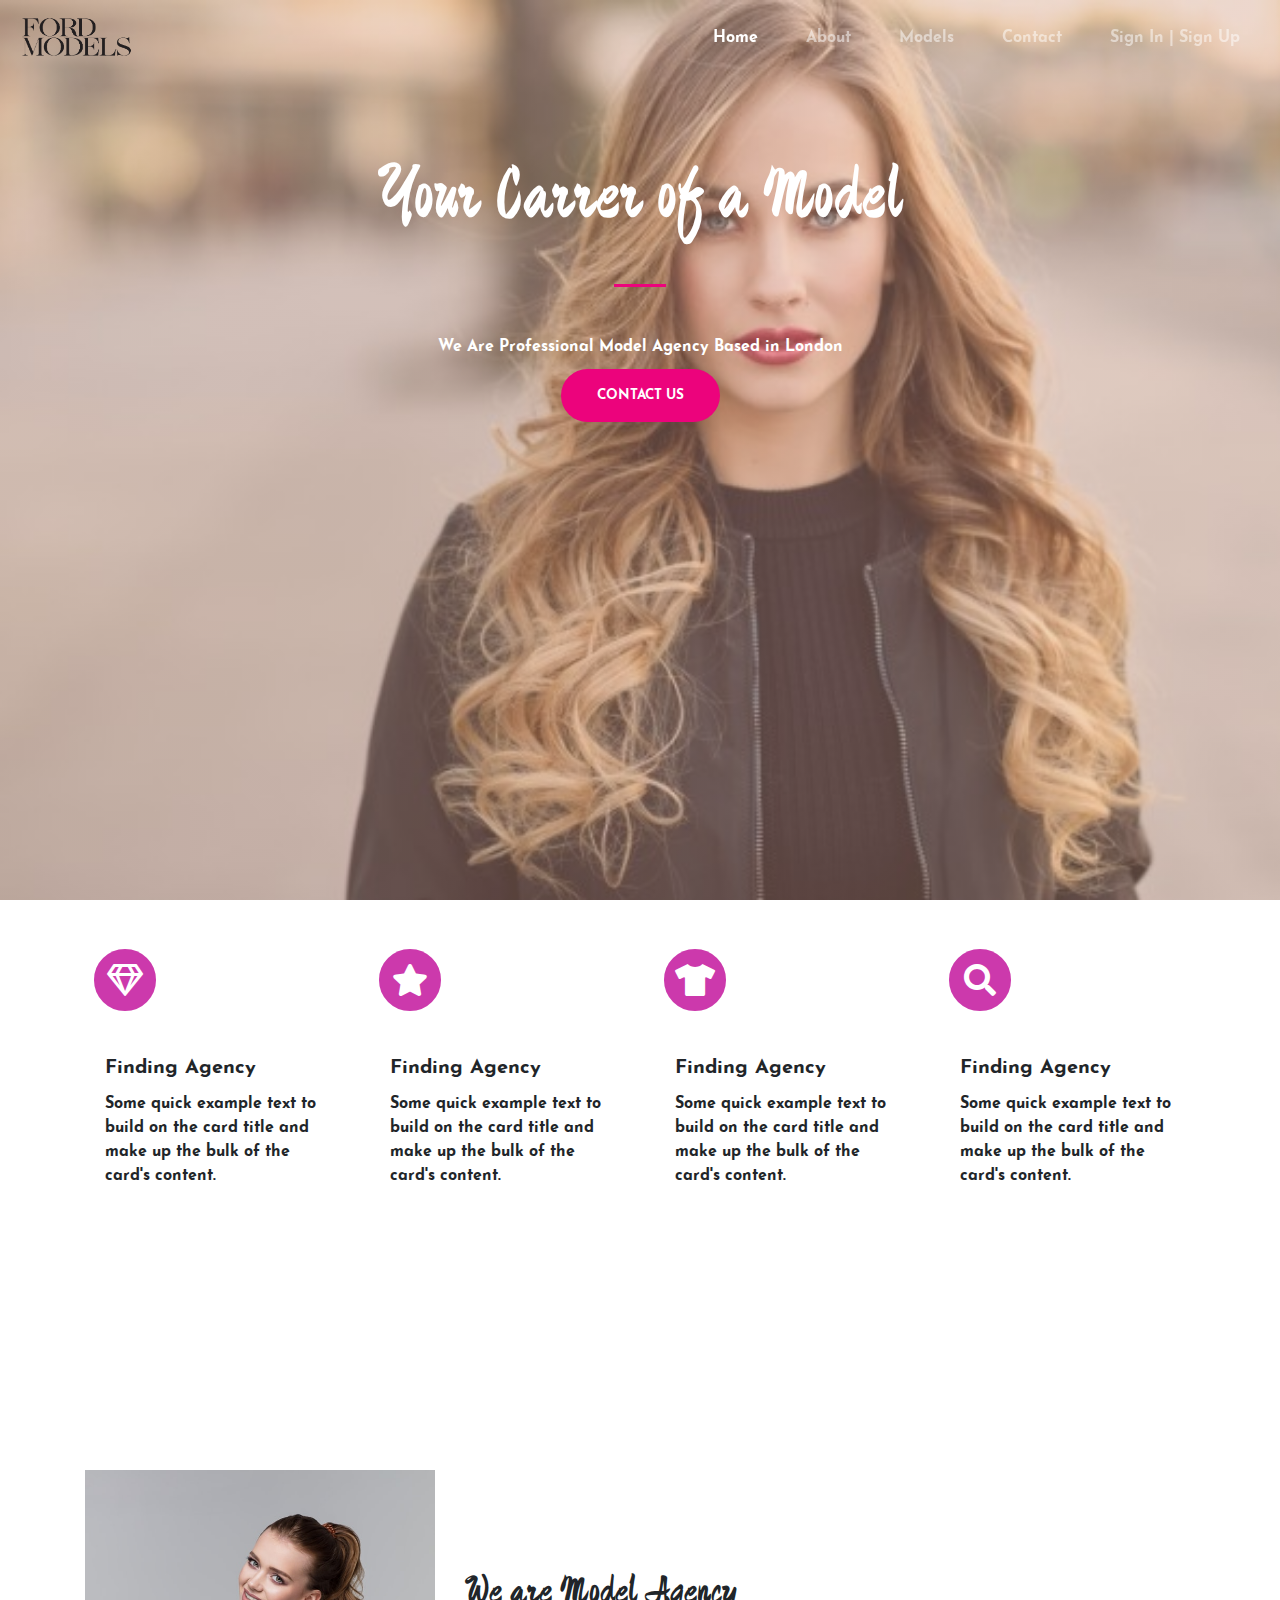
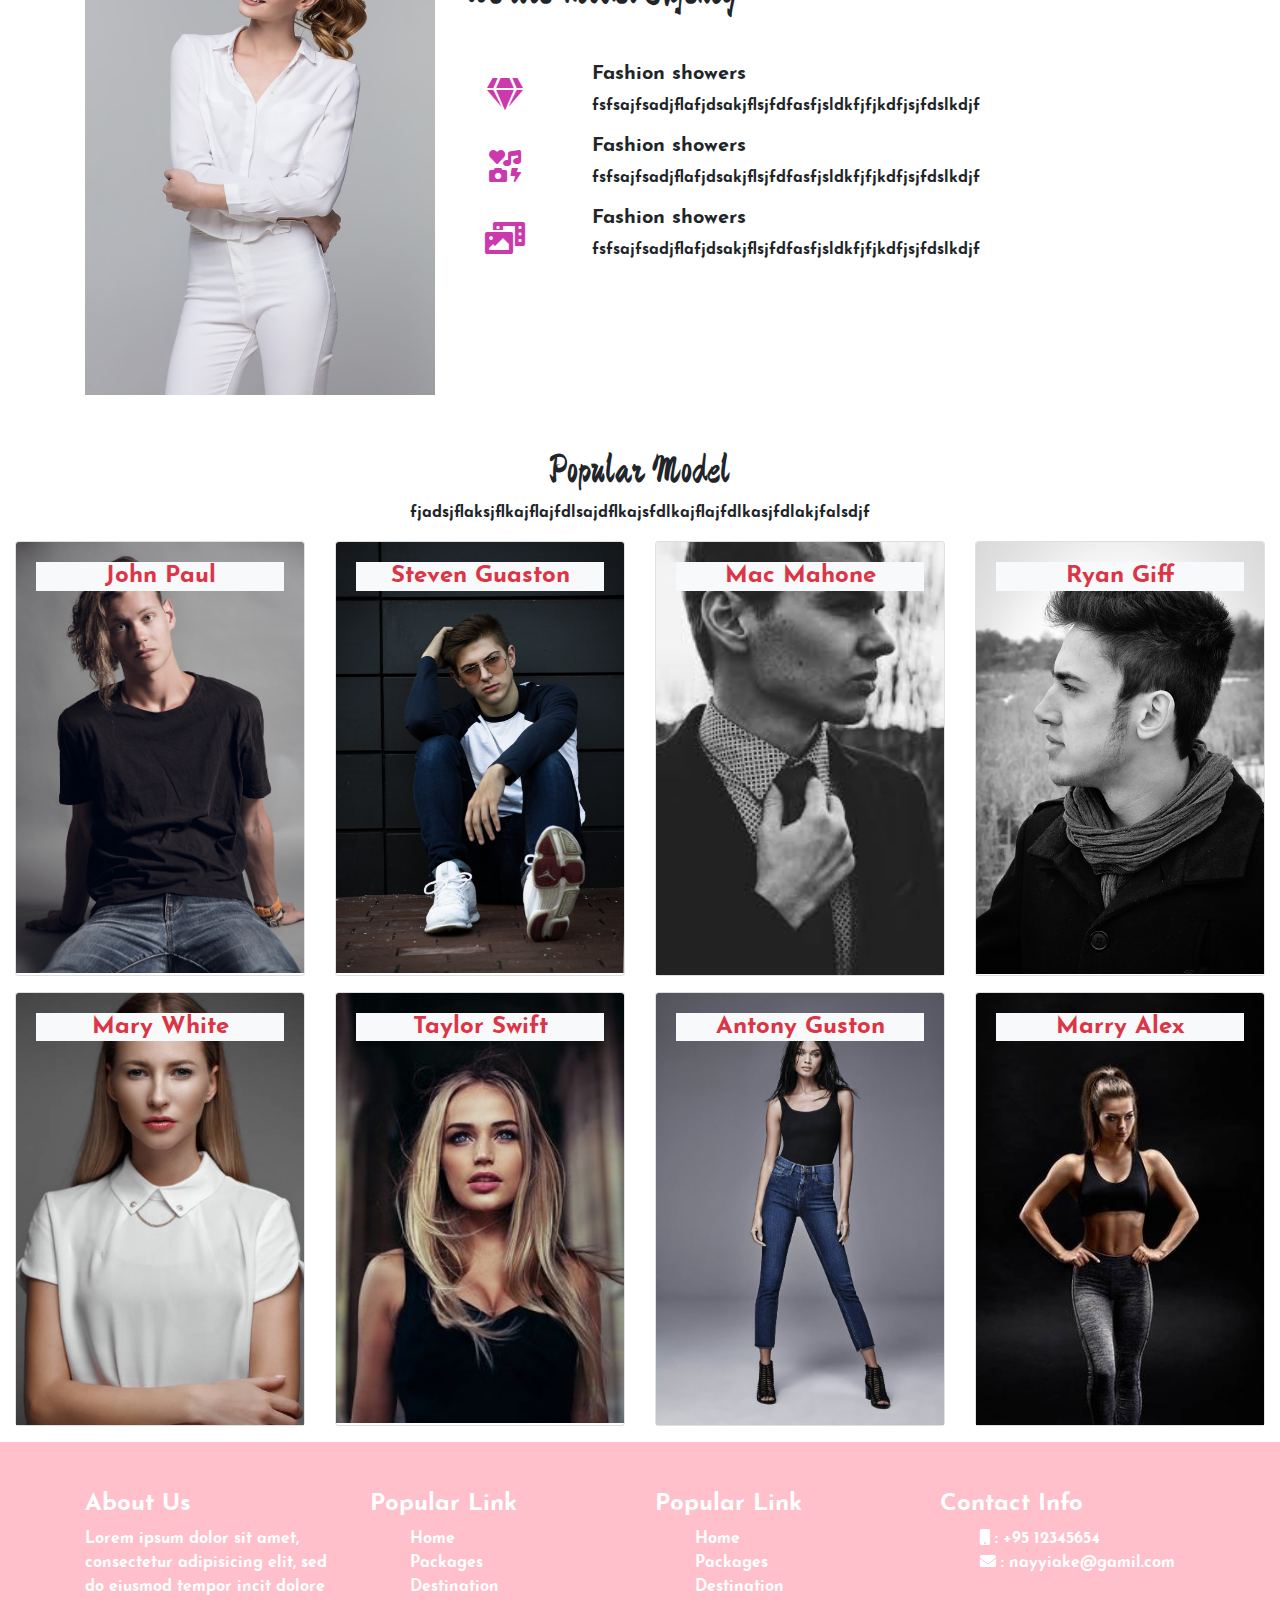
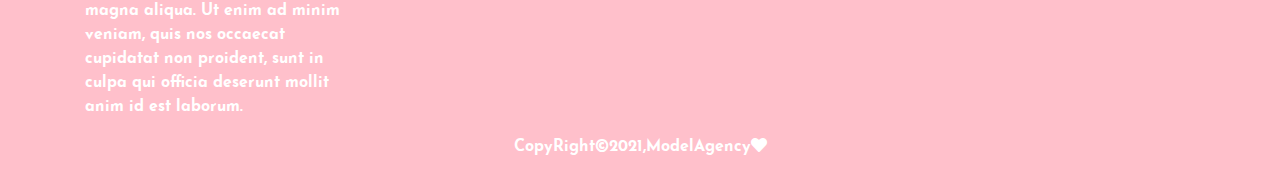
<file: index.html>
<!DOCTYPE html>
<html>
<head>
	<title></title>
	<link rel="stylesheet" type="text/css" href="style.css">
	<script type="text/javascript" src="js/jquery.min.js"></script>
	<script type="text/javascript" src="js/bootstrap.bundle.min.js"></script>

	<script type="text/javascript" src="custom.js"></script>

	<link rel="stylesheet" type="text/css" href="fontawesome-free-5.12.0-web/css/all.min.css">
	<link rel="stylesheet" type="text/css" href="css/bootstrap.min.css">
</head>
<body>
	<!-- nav -->

	<div id="banner">

		<nav class="navbar navbar-expand-lg navbar-dark fixed-top">
			<a class="navbar-brand" href="#">
				<img src="image/F.png" style="width: 120px;height: 50px;"></a>
				<button class="navbar-toggler" type="button" data-toggle="collapse" data-target="#navbarNav" aria-controls="navbarNav" aria-expanded="false" aria-label="Toggle navigation">
					<span class="navbar-toggler-icon"></span>
				</button>
				<div class="collapse navbar-collapse" id="navbarNav">
					<ul class="navbar-nav ml-auto">
						<li class="nav-item active px-3">
							<a class="nav-link" href="index.html">Home <span class="sr-only">(current)</span></a>
						</li>
						<li class="nav-item px-3">
							<a class="nav-link" href="about.html">About</a>
						</li>
						<li class="nav-item px-3">
							<a class="nav-link" href="model.html">Models</a>
						</li>
						<li class="nav-item px-3">
							<a class="nav-link" href="contact.html">Contact</a>
						</li>
						<li class="nav-item px-3">
							<a class="nav-link" href="#" data-toggle="modal" data-target="#kmt">Sign In | Sign Up</a>
						</li>

					</ul>
				</div>
			</nav><div class="container" id="navtitle">
				<div class="row justify-content-center text-center">
					<div class="col-10">
						<h1 class="display-3 text-white">Your Carrer of a Model</h1>
						<hr class="my-5" id="divider">

					</div>
					<div class="col-8">
						<p class="text-white text-center">We Are Professional Model Agency Based in London</p>
						<div class="mt-4">
							<a href="contact.html" id="contactbtn">Contact Us</a>
						</div>

					</div>

				</div>
			</div>

		</div> 

		<div class="container mt-5">
			<div class="row">
				<div class="col-lg-3 col-md-6 col-sm-12">
					<div  >
						<span class="fa-stack fa-2x" style="color: #cc39ac;">
							<i class="fas fa-circle fa-stack-2x"></i>
							<i class="far fa-gem fa-stack-1x fa-inverse"></i>
						</span>
						<div class="card-body mt-4">
							<h5 class="card-title">Finding Agency</h5>
							<p class="card-text">Some quick example text to build on the card title and make up the bulk of the card's content.</p>
						</div>
					</div>
				</div>
				<div class="col-lg-3 col-md-6 col-sm-12">
					<div  >
						<span class="fa-stack fa-2x" style="color: #cc39ac;">
							<i class="fas fa-circle fa-stack-2x"></i>
							<i class="fas fa-star fa-stack-1x fa-inverse"></i>
						</span>
						<div class="card-body mt-4">
							<h5 class="card-title">Finding Agency</h5>
							<p class="card-text">Some quick example text to build on the card title and make up the bulk of the card's content.</p>
						</div>
					</div>
				</div>
				<div class="col-lg-3 col-md-6 col-sm-12">
					<div  >
						<span class="fa-stack fa-2x" style="color: #cc39ac;">
							<i class="fas fa-circle fa-stack-2x"></i>
							<i class="fas fa-tshirt fa-stack-1x fa-inverse"></i>
						</span>
						<div class="card-body mt-4">
							<h5 class="card-title">Finding Agency</h5>
							<p class="card-text">Some quick example text to build on the card title and make up the bulk of the card's content.</p>
						</div>
					</div>
				</div>
				<div class="col-lg-3 col-md-6 col-sm-12">
					<div  >
						<span class="fa-stack fa-2x" style="color: #cc39ac;">
							<i class="fas fa-circle fa-stack-2x"></i>
							<i class="fas fa-search fa-stack-1x fa-inverse"></i>
						</span>
						<div class="card-body mt-4">
							<h5 class="card-title">Finding Agency</h5>
							<p class="card-text">Some quick example text to build on the card title and make up the bulk of the card's content.</p>
						</div>
					</div>
				</div>
			</div>
		</div>

		<div id="counter">
			<div class="container p-5">
				<div class="row text-white text-center">
					<div class="col-lg-4 col-md-12 col-sm-12">
						<h1>1,000</h1>
						<p>Models</p>
					</div>
					<div class="col-lg-4 col-md-12 col-sm-12">
						<h1>40</h1>
						<p>Awards</p>
					</div>
					<div class="col-lg-4 col-md-12 col-sm-12">
						<h1>245</h1>
						<p>Events</p>
					</div>
				</div>
			</div>
		</div>

		<div id="model">
			<div class="container">
				<div class="row">
					<div class="col-lg-4 col-md-12 col-sm-12 order-lg-1 order-md-2 order-sm-2">
						<img src="image/mfemale8.jpg" class="img-fluid">
					</div>

					<div class="col-lg-8 col-md-12 col-sm-12 mt-5 order-lg-2 order-md-1 order-sm-1">
						<h1 class="mt-5">We are Model Agency</h1>
						<div class="row mt-5">
							<div class="col-lg-2 col-md-2 col-sm-2 ">
								<span class="fa-stack fa-2x" style="color: #cc39ac;">

									<i class="fa fa-gem fa-stack-1x fa-danger"></i>
								</span>

							</div> 
							<div class="col-lg-10 col-md-10 col-sm-10">
								<h5>Fashion showers</h5>
								<p>fsfsajfsadjflafjdsakjflsjfdfasfjsldkfjfjkdfjsjfdslkdjf</p>

							</div>

							<div class="col-lg-2 col-md-2 col-sm-2">
								<span class="fa-stack fa-2x" style="color: #cc39ac;">

									<i class="fa fa-icons fa-stack-1x fa-danger"></i>
								</span>

							</div> 
							<div class="col-lg-10 col-md-10 col-sm-10">
								<h5>Fashion showers</h5>
								<p>fsfsajfsadjflafjdsakjflsjfdfasfjsldkfjfjkdfjsjfdslkdjf</p>

							</div>
							<div class="col-lg-2 col-md-2 col-sm-2">
								<span class="fa-stack fa-2x" style="color: #cc39ac;">

									<i class="fas fa-photo-video fa-stack-1x fa-danger"></i>
								</span>

							</div> 
							<div class="col-lg-10 col-md-10 col-sm-10">
								<h5>Fashion showers</h5>
								<p>fsfsajfsadjflafjdsakjflsjfdfasfjsldkfjfjkdfjsjfdslkdjf</p>

							</div>
						</div>
					</div>


				</div>

			</div>

		</div>
<!-- popular start -->
<div id="popularModel">
	   <div class="container-fluid">
			<h1 id="pM">Popular Model</h1>
			<p>fjadsjflaksjflkajflajfdlsajdflkajsfdlkajflajfdlkasjfdlakjfalsdjf</p>

		<div class="row row-cols-1 row-cols-lg-4  row-cols-md-2 ">
			<div class="col mb-3">
				<div class="card h-100">
					<img src="image/mmale10.jpg" class="card-img-top" alt="...">
					<div class="card-img-overlay">
						<h4 class="card-title bg-light text-center text-danger">John Paul</h4>
					</div>
				</div>
			</div>

			<div class="col mb-3">
				<div class="card h-100">
					<img src="image/mmale3.jpg" class="card-img-top" alt="...">
					<div class="card-img-overlay">
					<h4 class="card-title bg-light text-center text-danger">Steven Guaston</h4>
					</div>
				</div>
  			</div>

  			<div class="col mb-3">
  				<div class="card h-100">
  					<img src="image/mmale12.jpg" class="card-img-top" alt="...">

  					<div class="card-img-overlay">
  						<h4 class="card-title bg-light text-center text-danger">Mac Mahone</h4>

  					</div>

  				</div>
  			</div>

  			<div class="col mb-3">
  				<div class="card h-100">
  					<img src="image/mmale13.jpg" class="card-img-top" alt="...">
  					<div class="card-img-overlay">
  						<h4 class="card-title bg-light text-center text-danger">Ryan Giff</h4>

  					</div>

  				</div>
  			</div>

  			<div class="col mb-3">
  				<div class="card h-100">
  					<img src="image/mfemale7.jpg" class="card-img-top" alt="...">
  					<div class="card-img-overlay">
  						<h4 class="card-title bg-light text-center text-danger">Mary White</h4>

  					</div>

  				</div>
  			</div>
  			<div class="col mb-3">
  				<div class="card h-100">
  					<img src="image/mfemale4.jpg" class="card-img-top" alt="...">
  					<div class="card-img-overlay">
  						<h4 class="card-title bg-light text-center text-danger">Taylor Swift</h4>

  					</div>

  				</div>
  			</div>
  			<div class="col mb-3">
  				<div class="card h-100">
  					<img src="image/mfemale5.jpg" class="card-img-top" alt="...">
  					<div class="card-img-overlay">
  						<h4 class="card-title bg-light text-center text-danger">Antony Guston</h4>

  					</div>

  				</div>
  			</div>
  			<div class="col mb-3">
  				<div class="card h-100">
  					<img src="image/mfemale6.jpg" class="card-img-top" alt="...">
  					<div class="card-img-overlay">
  						<h4 class="card-title bg-light text-center text-danger" >Marry Alex</h4>

  					</div>

  				</div>
  			</div>
		</div>
	</div>
</div> 
<!-- end of popular model -->

<div class="modal" tabindex="-1" role="dialog" data-backdrop="static" id="kmt">
			<div class="modal-dialog modal-xl modal-dialog-centered" role="document">
				<div class="modal-content">
					<div class="modal-header">
						<h5 class="modal-title">SignUp | SignIn</h5>
						<button type="button" class="close" data-dismiss="modal" aria-label="Close">
							<span aria-hidden="true">&times;</span>
						</button>
					</div>
					<div class="modal-body">
						<div class="row">
							<div class="col-lg-6 col-md-12 col-sm-12">
								<img src="image/mfemale3.jpg" class="img-fluid">

							</div>

							<!-- navtab -->

							<div class="col-lg-6 col-md-12 col-sm-12" >

								<ul class="nav nav-tabs nav-justified" id="myTab" role="tablist">
									<li class="nav-item">
										<a class="nav-link active" id="home-tab" data-toggle="tab" href="#home" role="tab" aria-controls="home" aria-selected="true">Sign Up</a>
									</li>
									<li class="nav-item">
										<a class="nav-link" id="profile-tab" data-toggle="tab" href="#profile" role="tab" aria-controls="profile" aria-selected="false">Sign In</a>
									</li>
									
								</ul>
								<div class="tab-content" id="myTabContent">
									<div class="tab-pane fade show active" id="home" role="tabpanel" aria-labelledby="home-tab">
										<form>
											<div class="form-group">
												<label for="username">User Name</label>
												<input type="text" name="" class="form-control" id="username">

												<label for="useremail">Email</label>
												<input type="emil" name="" class="form-control" id="useremail">

												<label for="userpw">Password</label>
												<input type="password" name="" class="form-control" id="userpw">
												<div class="offset-2 col-8 offset-2">
													<button type="submit" class="btn btn-light btn-block">Register</button>
													
												</div>
											</div>
										</form>
									</div>
									<div class="tab-pane fade" id="profile" role="tabpanel" aria-labelledby="profile-tab">
										<form>
											<div class="form-group">
												

												<label for="useremail2">Email</label>
												<input type="emil" name="" class="form-control" id="useremail2">

												<label for="userpw2">Password</label>
												<input type="password" name="" class="form-control" id="userpw2">

												<label for="reme">Remember Me</label>
												<input type="checkbox" id="reme" name="" >

												<div class="offset-2 col-8 offset-2">
													<button type="submit" class="btn btn-light btn-block">LogIn</button>
													
												</div>
												
											</div>
										</form>
									</div>
									
								</div>


							</div>

						</div>
					</div>

				</div>
			</div>
</div>

<!-- footer start -->

	  <footer id="footer_area">
    <div class="container">
      <div class="row pt-5">
        <div class="col-lg-3 col-md-6 col-sm-12 footer_link">
          <h4>
            About Us
          </h4>
          <p>Lorem ipsum dolor sit amet, consectetur adipisicing elit, sed do eiusmod
          tempor incit dolore magna aliqua. Ut enim ad minim veniam,
          quis nos occaecat cupidatat non
          proident, sunt in culpa qui officia deserunt mollit anim id est laborum.</p>
         
        </div>

        <div class="col-lg-3 col-md-6 col-sm-12 footer_link">
          <h4>
            Popular Link
          </h4>
           <ul style="list-style-type: none;">
          	<li> Home</li>
          	<li> Packages</li>
          	<li> Destination</li>
          	
          </ul>
          
        </div>

        <div class="col-lg-3 col-md-6 col-sm-12 footer_contact">

        	 <h4>
            Popular Link
          </h4>
           <ul style="list-style-type: none;">
          	<li> Home</li>
          	<li> Packages</li>
          	<li> Destination</li>
          	
          </ul>


         
        </div>

        <div class="col-lg-3 col-md-6 col-sm-12">
          <h4>
            Contact Info
          </h4>
          <ul style="list-style-type: none;">
          	<li>
          		<i class="fas fa-mobile"></i> : +95 12345654
          	</li>
          	<li>
          		<i class="fas fa-envelope"></i> : nayyiake@gamil.com
          	</li>
          </ul>
        </div>
      </div>
    </div>
    <div class="container justify-content-center text-center">
      <div class="row">
        <div class="col-12">
          <p style="color: white;">CopyRight&copy;2021,ModelAgency<i class="fas fa-heart"></i> </p>
        </div>
      </div>
    </div>
  </footer>




	</body>
	</html>
</file>
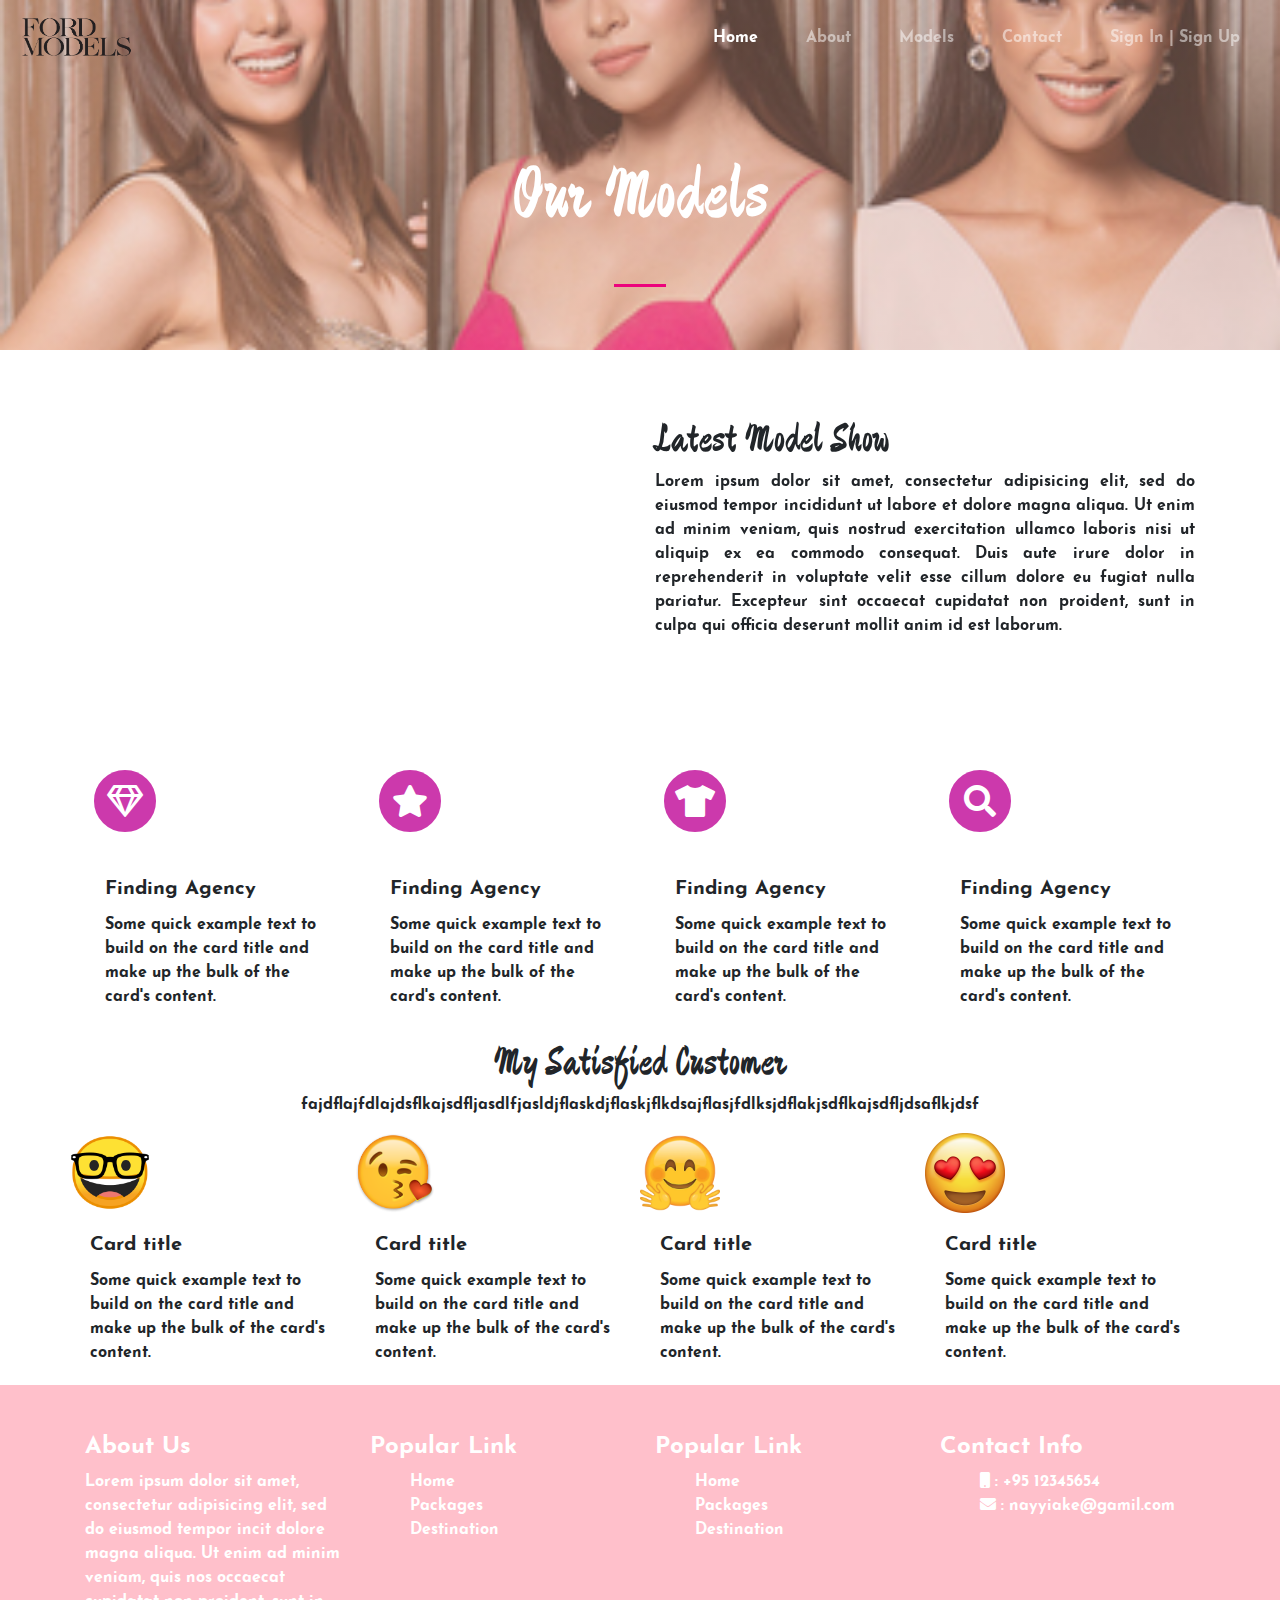
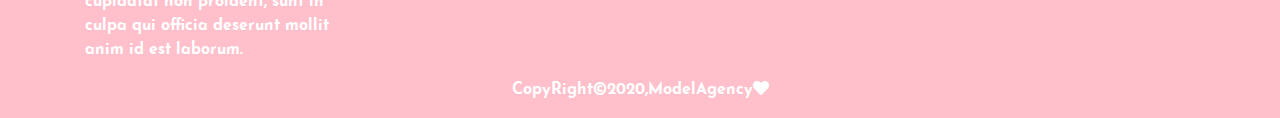
<file: about.html>
<!DOCTYPE html>
<html>
<head>
	<title></title>
	<link rel="stylesheet" type="text/css" href="style.css">
	<script type="text/javascript" src="js/jquery.min.js"></script>
	<script type="text/javascript" src="js/bootstrap.bundle.min.js"></script>

	<script type="text/javascript" src="custom.js"></script>

	<link rel="stylesheet" type="text/css" href="fontawesome-free-5.12.0-web/css/all.min.css">
	<link rel="stylesheet" type="text/css" href="css/bootstrap.min.css">
</head>
<body>
	<!-- nav -->

	<div id="banner_model">

		<nav class="navbar navbar-expand-lg navbar-dark fixed-top">
			<a class="navbar-brand" href="#">
				<img src="image/F.png" style="width: 120px;height: 50px;"></a>
				<button class="navbar-toggler" type="button" data-toggle="collapse" data-target="#navbarNav" aria-controls="navbarNav" aria-expanded="false" aria-label="Toggle navigation">
					<span class="navbar-toggler-icon"></span>
				</button>
				<div class="collapse navbar-collapse" id="navbarNav">
					<ul class="navbar-nav ml-auto">
						<li class="nav-item active px-3">
							<a class="nav-link" href="index.html">Home <span class="sr-only">(current)</span></a>
						</li>
						<li class="nav-item px-3">
							<a class="nav-link" href="about.html">About</a>
						</li>
						<li class="nav-item px-3">
							<a class="nav-link" href="model.html">Models</a>
						</li>
						<li class="nav-item px-3">
							<a class="nav-link" href="contact.html">Contact</a>
						</li>
						<li class="nav-item px-3">
							<a class="nav-link" href="#" data-toggle="modal" data-target="#kmt">Sign In | Sign Up</a>
						</li>

					</ul>
				</div>
			</nav><div class="container" id="navtitle">
				<div class="row justify-content-center text-center">
					<div class="col-10">
						<h1 class="display-3 text-white">Our Models</h1>
						<hr class="my-5" id="divider">

					</div>
					<div class="col-8">
						

					</div>

				</div>
			</div>

		</div> 

		<div class="container">
			<div class="row mt-5">
				<div class="col-lg-6 col-sm-12 "  >
					<iframe width="560" height="315" src="https://www.youtube.com/embed/fnLpSqGiBW4" frameborder="0" allow="accelerometer; autoplay; encrypted-media; gyroscope; picture-in-picture" allowfullscreen></iframe>
				</div>

				<div class="col-lg-6 col-sm-12 ">

					<h1 class="mt-3">Latest Model Show</h1>
					<p style="text-align: justify;">Lorem ipsum dolor sit amet, consectetur adipisicing elit, sed do eiusmod
					tempor incididunt ut labore et dolore magna aliqua. Ut enim ad minim veniam,
					quis nostrud exercitation ullamco laboris nisi ut aliquip ex ea commodo
					consequat. Duis aute irure dolor in reprehenderit in voluptate velit esse
					cillum dolore eu fugiat nulla pariatur. Excepteur sint occaecat cupidatat non
					proident, sunt in culpa qui officia deserunt mollit anim id est laborum.</p>
				</div>




				
			</div>
		</div>

		<div class="container mt-5">
			<div class="row">
				<div class="col-lg-3 col-md-6 col-sm-12">
					<div  >
						<span class="fa-stack fa-2x" style="color: #cc39ac;">
							<i class="fas fa-circle fa-stack-2x"></i>
							<i class="far fa-gem fa-stack-1x fa-inverse"></i>
						</span>
						<div class="card-body mt-4">
							<h5 class="card-title">Finding Agency</h5>
							<p class="card-text">Some quick example text to build on the card title and make up the bulk of the card's content.</p>
						</div>
					</div>
				</div>
				<div class="col-lg-3 col-md-6 col-sm-12">
					<div  >
						<span class="fa-stack fa-2x" style="color: #cc39ac;">
							<i class="fas fa-circle fa-stack-2x"></i>
							<i class="fas fa-star fa-stack-1x fa-inverse"></i>
						</span>
						<div class="card-body mt-4">
							<h5 class="card-title">Finding Agency</h5>
							<p class="card-text">Some quick example text to build on the card title and make up the bulk of the card's content.</p>
						</div>
					</div>
				</div>
				<div class="col-lg-3 col-md-6 col-sm-12">
					<div  >
						<span class="fa-stack fa-2x" style="color: #cc39ac;">
							<i class="fas fa-circle fa-stack-2x"></i>
							<i class="fas fa-tshirt fa-stack-1x fa-inverse"></i>
						</span>
						<div class="card-body mt-4">
							<h5 class="card-title">Finding Agency</h5>
							<p class="card-text">Some quick example text to build on the card title and make up the bulk of the card's content.</p>
						</div>
					</div>
				</div>
				<div class="col-lg-3 col-md-6 col-sm-12">
					<div  >
						<span class="fa-stack fa-2x" style="color: #cc39ac;">
							<i class="fas fa-circle fa-stack-2x"></i>
							<i class="fas fa-search fa-stack-1x fa-inverse"></i>
						</span>
						<div class="card-body mt-4">
							<h5 class="card-title">Finding Agency</h5>
							<p class="card-text">Some quick example text to build on the card title and make up the bulk of the card's content.</p>
						</div>
					</div>
				</div>
			</div>
		</div>
		<h1 class=" head my-2">My Satisfied Customer</h1>
		<p class="emojip">fajdflajfdlajdsflkajsdfljasdlfjasldjflaskdjflaskjflkdsajflasjfdlksjdflakjsdflkajsdfljdsaflkjdsf</p>
		<div class="container">
			<div class="row row-cols-1 row-cols-lg-4 row-cols-md-2">
  <div class="emoji" >
  <img src="image/glass.png"class="card-img-top" alt="...">
  <div class="card-body">
    <h5 class="card-title">Card title</h5>
    <p class="card-text">Some quick example text to build on the card title and make up the bulk of the card's content.</p>
    
  </div>
</div>
    <div class="emoji" >
  <img src="image/kiss.png" class="card-img-top" alt="...">
  <div class="card-body">
    <h5 class="card-title">Card title</h5>
    <p class="card-text">Some quick example text to build on the card title and make up the bulk of the card's content.</p>
    
  </div>
</div>
    <div class="emoji" >
  <img src="image/kyaynat.png" class="card-img-top" alt="...">
  <div class="card-body">
    <h5 class="card-title">Card title</h5>
    <p class="card-text">Some quick example text to build on the card title and make up the bulk of the card's content.</p>
    
  </div>
</div>
   <div class="emoji" >
  <img src="image/love.png" class="card-img-top " alt="...">
  <div class="card-body">
    <h5 class="card-title">Card title</h5>
    <p class="card-text">Some quick example text to build on the card title and make up the bulk of the card's content.</p>
    
  </div>
</div>
</div>
		</div>
		

		

<!-- end of popular model -->


<div class="modal" tabindex="-1" role="dialog" data-backdrop="static" id="kmt">
			<div class="modal-dialog modal-xl modal-dialog-centered" role="document">
				<div class="modal-content">
					<div class="modal-header">
						<h5 class="modal-title">SignUp | SignIn</h5>
						<button type="button" class="close" data-dismiss="modal" aria-label="Close">
							<span aria-hidden="true">&times;</span>
						</button>
					</div>
					<div class="modal-body">
						<div class="row">
							<div class="col-lg-6 col-md-12 col-sm-12">
								<img src="image/mfemale3.jpg" class="img-fluid">

							</div>

							<!-- navtab -->

							<div class="col-lg-6 col-md-12 col-sm-12" >

								<ul class="nav nav-tabs nav-justified" id="myTab" role="tablist">
									<li class="nav-item">
										<a class="nav-link active" id="home-tab" data-toggle="tab" href="#home" role="tab" aria-controls="home" aria-selected="true">Sign Up</a>
									</li>
									<li class="nav-item">
										<a class="nav-link" id="profile-tab" data-toggle="tab" href="#profile" role="tab" aria-controls="profile" aria-selected="false">Sign In</a>
									</li>
									
								</ul>
								<div class="tab-content" id="myTabContent">
									<div class="tab-pane fade show active" id="home" role="tabpanel" aria-labelledby="home-tab">
										<form>
											<div class="form-group">
												<label for="username">User Name</label>
												<input type="text" name="" class="form-control" id="username">

												<label for="useremail">Email</label>
												<input type="emil" name="" class="form-control" id="useremail">

												<label for="userpw">Password</label>
												<input type="password" name="" class="form-control" id="userpw">
												<div class="offset-2 col-8 offset-2">
													<button type="submit" class="btn btn-light btn-block">Register</button>
													
												</div>
											</div>
										</form>
									</div>
									<div class="tab-pane fade" id="profile" role="tabpanel" aria-labelledby="profile-tab">
										<form>
											<div class="form-group">
												

												<label for="useremail2">Email</label>
												<input type="emil" name="" class="form-control" id="useremail2">

												<label for="userpw2">Password</label>
												<input type="password" name="" class="form-control" id="userpw2">

												<label for="reme">Remember Me</label>
												<input type="checkbox" id="reme" name="" >

												<div class="offset-2 col-8 offset-2">
													<button type="submit" class="btn btn-light btn-block">LogIn</button>
													
												</div>
												
											</div>
										</form>
									</div>
									
								</div>


							</div>

						</div>
					</div>

				</div>
			</div>
</div>

		
	
<!-- footer start -->

	  <footer id="footer_area">
    <div class="container">
      <div class="row pt-5">
        <div class="col-lg-3 col-md-6 col-sm-12 footer_link">
          <h4>
            About Us
          </h4>
          <p>Lorem ipsum dolor sit amet, consectetur adipisicing elit, sed do eiusmod
          tempor incit dolore magna aliqua. Ut enim ad minim veniam,
          quis nos occaecat cupidatat non
          proident, sunt in culpa qui officia deserunt mollit anim id est laborum.</p>
         
        </div>

        <div class="col-lg-3 col-md-6 col-sm-12 footer_link">
          <h4>
            Popular Link
          </h4>
           <ul style="list-style-type: none;">
          	<li> Home</li>
          	<li> Packages</li>
          	<li> Destination</li>
          	
          </ul>
          
        </div>

        <div class="col-lg-3 col-md-6 col-sm-12 footer_contact">

        	 <h4>
            Popular Link
          </h4>
           <ul style="list-style-type: none;">
          	<li> Home</li>
          	<li> Packages</li>
          	<li> Destination</li>
          	
          </ul>


         
        </div>

        <div class="col-lg-3 col-md-6 col-sm-12">
          <h4>
            Contact Info
          </h4>
          <ul style="list-style-type: none;">
          	<li>
          		<i class="fas fa-mobile"></i> : +95 12345654
          	</li>
          	<li>
          		<i class="fas fa-envelope"></i> : nayyiake@gamil.com
          	</li>
          </ul>
        </div>
      </div>
    </div>
    <div class="container justify-content-center text-center">
      <div class="row">
        <div class="col-12">
          <p style="color: white;">CopyRight&copy;2020,ModelAgency<i class="fas fa-heart"></i> </p>
        </div>
      </div>
    </div>
  </footer>




	</body>
	</html>
</file>
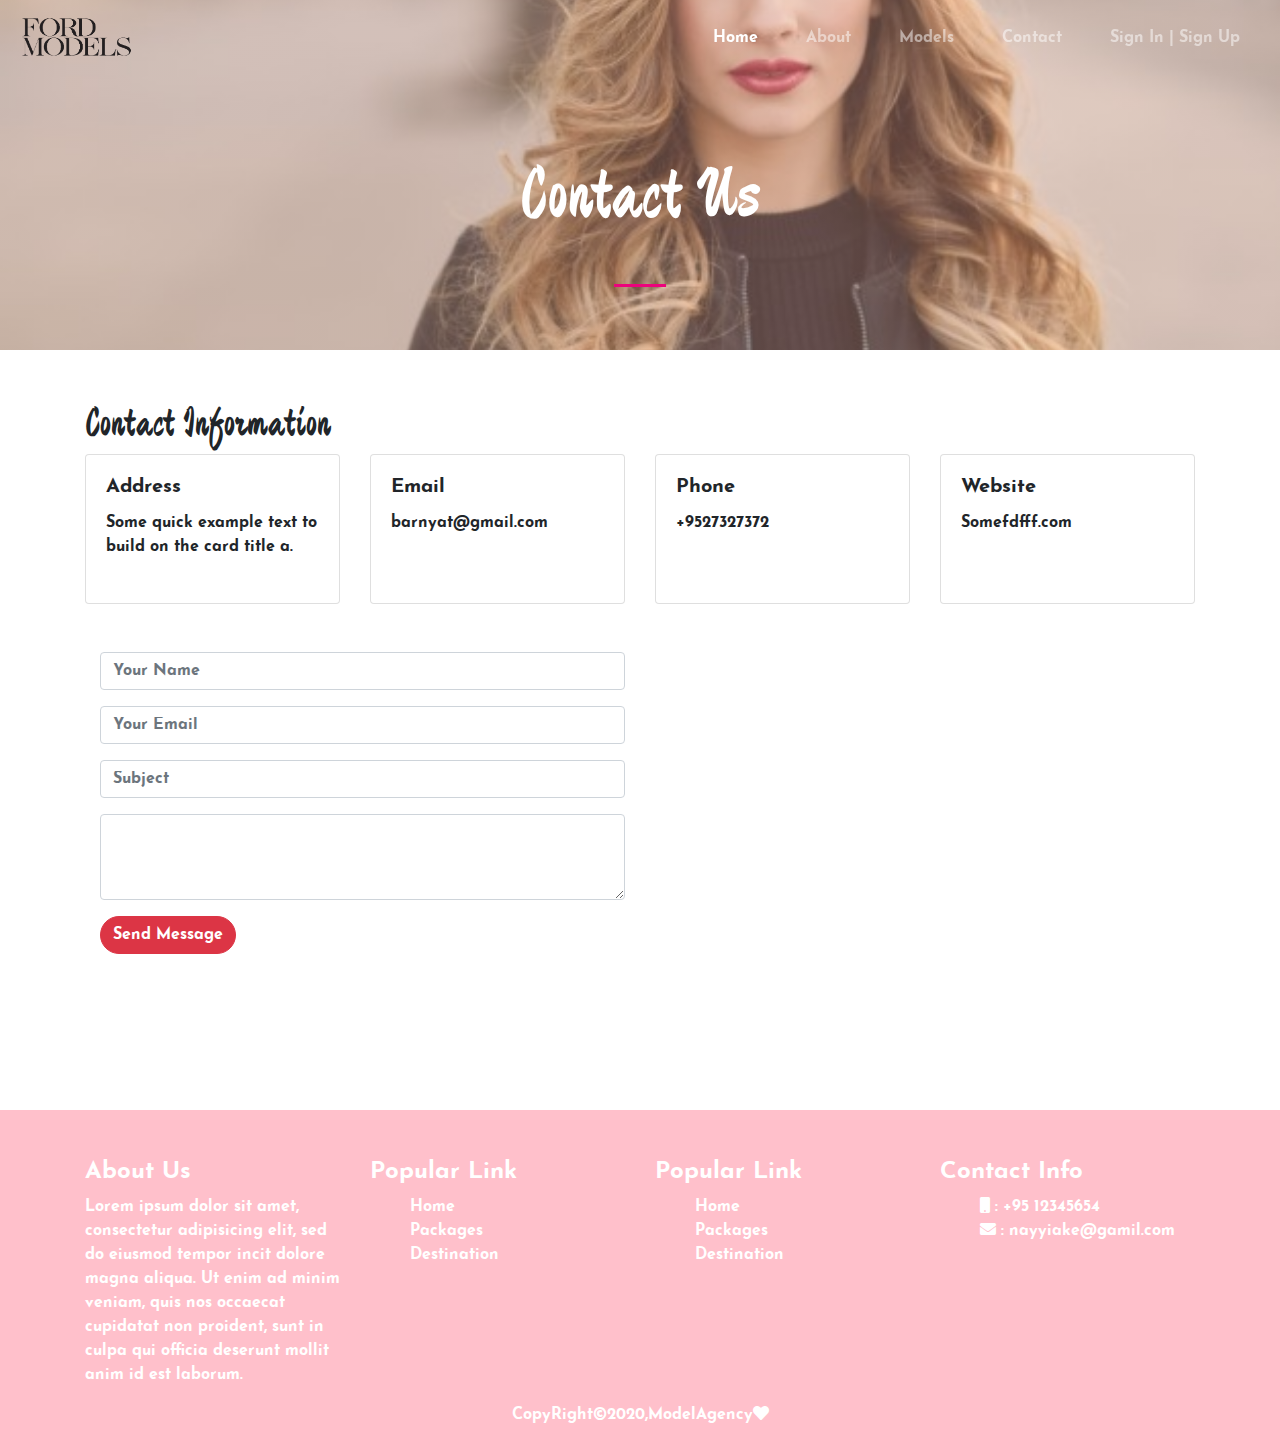
<file: contact.html>
<!DOCTYPE html>
<html>
<head>
	<title></title>
	<link rel="stylesheet" type="text/css" href="style.css">
	<script type="text/javascript" src="js/jquery.min.js"></script>
	<script type="text/javascript" src="js/bootstrap.bundle.min.js"></script>

	<script type="text/javascript" src="custom.js"></script>

	<link rel="stylesheet" type="text/css" href="fontawesome-free-5.12.0-web/css/all.min.css">
	<link rel="stylesheet" type="text/css" href="css/bootstrap.min.css">
</head>
<body>

	<div id="banner2">

		<nav class="navbar navbar-expand-lg navbar-dark fixed-top">
			<a class="navbar-brand" href="#">
				<img src="image/F.png" style="width: 120px;height: 50px;"></a>
				<button class="navbar-toggler" type="button" data-toggle="collapse" data-target="#navbarNav" aria-controls="navbarNav" aria-expanded="false" aria-label="Toggle navigation">
					<span class="navbar-toggler-icon"></span>
				</button>
				<div class="collapse navbar-collapse" id="navbarNav">
					<ul class="navbar-nav ml-auto">
						<li class="nav-item active px-3">
							<a class="nav-link" href="index.html">Home <span class="sr-only">(current)</span></a>
						</li>
						<li class="nav-item px-3">
							<a class="nav-link" href="about.html">About</a>
						</li>
						<li class="nav-item px-3">
							<a class="nav-link" href="model.html">Models</a>
						</li>
						<li class="nav-item px-3">
							<a class="nav-link" href="contact.html">Contact</a>
						</li>
						<li class="nav-item px-3">
							<a class="nav-link" href="#" data-toggle="modal" data-target="#kmt">Sign In | Sign Up</a>
						</li>

					</ul>
				</div>
			</nav>


			<div class="container" id="navtitle">
				<div class="row justify-content-center text-center">
					<div class="col-10">
						<h1 class="display-3 text-white">Contact Us</h1>
						<hr class="my-5" id="divider">

					</div>
					

				</div>
			</div>

		</div> 
		<br><br>
	<div id="contact">
		<div class="container">
			<h1>Contact Information</h1>
			<div class="row">
				<div class="col-lg-3 col-md-6 col-sm-12 order-md-1">
					<div class="card" >
  <div class="card-body">
    <h5 class="card-title">Address</h5>
    <p class="card-text">Some quick example text to build on the card title a.</p>
    </div>
</div>
					
				</div>

				<div class="col-lg-3 col-md-6 col-sm-12 order-md-3">
					<div class="card" >
  <div class="card-body">
    <h5 class="card-title">Phone</h5>
    <p class="card-text">+9527327372</p>
    </div>
</div>
					
				</div>

				<div class="col-lg-3 col-md-6 col-sm-12 order-md-2">
					<div class="card" >
  <div class="card-body">
    <h5 class="card-title">Email</h5>
    <p class="card-text">barnyat@gmail.com</p>
    </div>
</div>
					
				</div>

				<div class="col-lg-3 col-md-6 col-sm-12 order-md-4">
					<div class="card" >
  <div class="card-body">
    <h5 class="card-title">Website</h5>
    <p class="card-text">Somefdfff.com</p>
    </div>
</div>
					
				</div>

				
			</div>
			<br><br>

			<div class="container">
				<div class="row">
					<div class="col-lg-6 col-md-12 col-sm-12">
						<form>
  <div class="form-group">
    
    <input type="text" class="form-control"  placeholder="Your Name" id="exampleInputEmail1" aria-describedby="emailHelp">
    
  </div>
  <div class="form-group">
    
    <input type="email" class="form-control" placeholder="Your Email" id="exampleInputPassword1">
  </div>
  <div class="form-group">
    <input type="text" class="form-control" placeholder="Subject" id="exampleCheck1">
    
  </div>
   <div class="form-group">
   
    <textarea class="form-control" id="exampleFormControlTextarea1" rows="3"></textarea>
  </div>
  <button type="submit" class="btn btn-danger" style="border-radius: 20px;">Send Message</button>
</form>
						
					</div>

					<div class="col-lg-6 col-md-12 col-sm-12">
						<iframe src="https://www.google.com/maps/embed?pb=!1m18!1m12!1m3!1d15275.124424819176!2d96.17859989404676!3d16.837211856060247!2m3!1f0!2f0!3f0!3m2!1i1024!2i768!4f13.1!3m3!1m2!1s0x30c193238174c7e9%3A0xe89f3dc36b591269!2sSuper%20Seven%20Stars%20Motors%20Service%20Bus%20Stop!5e0!3m2!1sen!2smm!4v1580373399744!5m2!1sen!2smm" width="100%" height="450" frameborder="0" style="border:0;" allowfullscreen=""></iframe>
						
					</div>
					
				</div>
				
			</div>
			
		</div>
		
	</div>

	 <footer id="footer_area">
    <div class="container">
      <div class="row pt-5">
        <div class="col-lg-3 col-md-6 col-sm-12 footer_link">
          <h4>
            About Us
          </h4>
          <p>Lorem ipsum dolor sit amet, consectetur adipisicing elit, sed do eiusmod
          tempor incit dolore magna aliqua. Ut enim ad minim veniam,
          quis nos occaecat cupidatat non
          proident, sunt in culpa qui officia deserunt mollit anim id est laborum.</p>
         
        </div>

        <div class="col-lg-3 col-md-6 col-sm-12 footer_link">
          <h4>
            Popular Link
          </h4>
           <ul style="list-style-type: none;">
          	<li> Home</li>
          	<li> Packages</li>
          	<li> Destination</li>
          	
          </ul>
          
        </div>

        <div class="col-lg-3 col-md-6 col-sm-12 footer_contact">

        	 <h4>
            Popular Link
          </h4>
           <ul style="list-style-type: none;">
          	<li> Home</li>
          	<li> Packages</li>
          	<li> Destination</li>
          	
          </ul>


         
        </div>

        <div class="col-lg-3 col-md-6 col-sm-12">
          <h4>
            Contact Info
          </h4>
          <ul style="list-style-type: none;">
          	<li>
          		<i class="fas fa-mobile"></i> : +95 12345654
          	</li>
          	<li>
          		<i class="fas fa-envelope"></i> : nayyiake@gamil.com
          	</li>
          </ul>
        </div>
      </div>
    </div>
    <div class="container justify-content-center text-center">
      <div class="row">
        <div class="col-12">
          <p style="color: white;">CopyRight&copy;2020,ModelAgency<i class="fas fa-heart"></i> </p>
        </div>
      </div>
    </div>
  </footer>



</body>
</html>
</file>
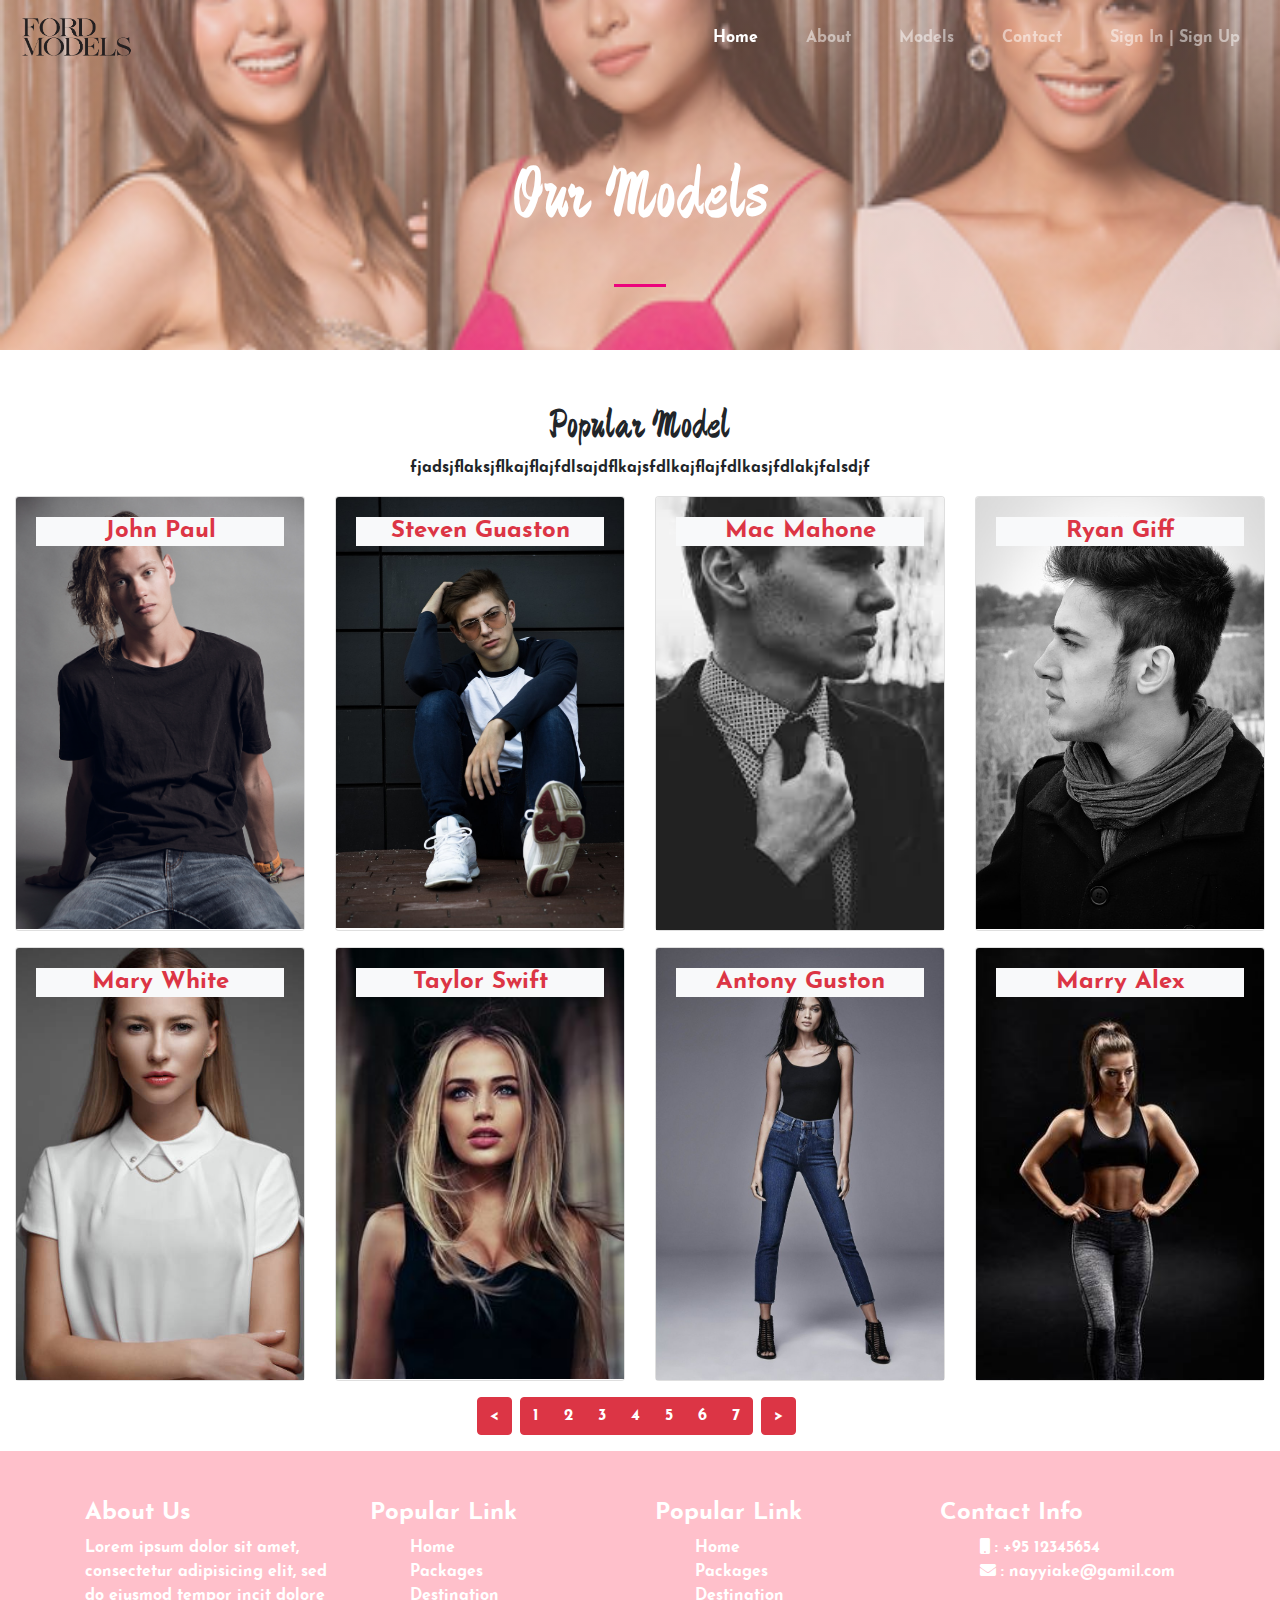
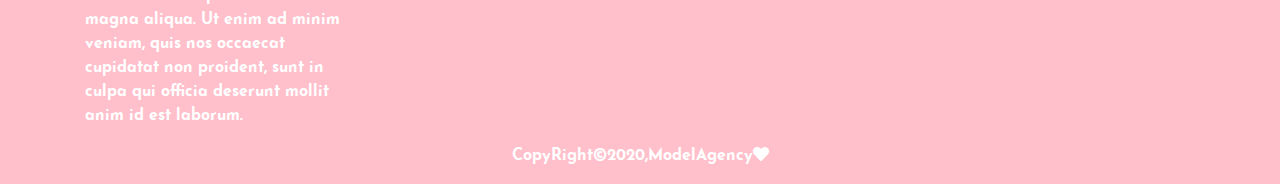
<file: model.html>
<!DOCTYPE html>
<html>
<head>
	<title></title>
	<link rel="stylesheet" type="text/css" href="style.css">
	<script type="text/javascript" src="js/jquery.min.js"></script>
	<script type="text/javascript" src="js/bootstrap.bundle.min.js"></script>

	<script type="text/javascript" src="custom.js"></script>

	<link rel="stylesheet" type="text/css" href="fontawesome-free-5.12.0-web/css/all.min.css">
	<link rel="stylesheet" type="text/css" href="css/bootstrap.min.css">
</head>
<body>
	<!-- nav -->

	<div id="banner_model">

		<nav class="navbar navbar-expand-lg navbar-dark fixed-top">
			<a class="navbar-brand" href="#">
				<img src="image/F.png" style="width: 120px;height: 50px;"></a>
				<button class="navbar-toggler" type="button" data-toggle="collapse" data-target="#navbarNav" aria-controls="navbarNav" aria-expanded="false" aria-label="Toggle navigation">
					<span class="navbar-toggler-icon"></span>
				</button>
				<div class="collapse navbar-collapse" id="navbarNav">
					<ul class="navbar-nav ml-auto">
						<li class="nav-item active px-3">
							<a class="nav-link" href="index.html">Home <span class="sr-only">(current)</span></a>
						</li>
						<li class="nav-item px-3">
							<a class="nav-link" href="about.html">About</a>
						</li>
						<li class="nav-item px-3">
							<a class="nav-link" href="model.html">Models</a>
						</li>
						<li class="nav-item px-3">
							<a class="nav-link" href="contact.html">Contact</a>
						</li>
						<li class="nav-item px-3">
							<a class="nav-link" href="#" data-toggle="modal" data-target="#kmt">Sign In | Sign Up</a>
						</li>

					</ul>
				</div>
			</nav><div class="container" id="navtitle">
				<div class="row justify-content-center text-center">
					<div class="col-10">
						<h1 class="display-3 text-white">Our Models</h1>
						<hr class="my-5" id="divider">

					</div>
					<div class="col-8">
						

					</div>

				</div>
			</div>

		</div> 

		

		

		
<!-- popular start -->
<div id="popularModel">
	   <div class="container-fluid">
			<h1 id="pM">Popular Model</h1>
			<p>fjadsjflaksjflkajflajfdlsajdflkajsfdlkajflajfdlkasjfdlakjfalsdjf</p>

		<div class="row row-cols-1 row-cols-lg-4  row-cols-md-2 ">
			<div class="col mb-3">
				<div class="card h-100">
					<img src="image/mmale10.jpg" class="card-img-top" alt="...">
					<div class="card-img-overlay">
						<h4 class="card-title bg-light text-center text-danger">John Paul</h4>
					</div>
				</div>
			</div>

			<div class="col mb-3">
				<div class="card h-100">
					<img src="image/mmale3.jpg" class="card-img-top" alt="...">
					<div class="card-img-overlay">
					<h4 class="card-title bg-light text-center text-danger">Steven Guaston</h4>
					</div>
				</div>
  			</div>

  			<div class="col mb-3">
  				<div class="card h-100">
  					<img src="image/mmale12.jpg" class="card-img-top" alt="...">

  					<div class="card-img-overlay">
  						<h4 class="card-title bg-light text-center text-danger">Mac Mahone</h4>

  					</div>

  				</div>
  			</div>

  			<div class="col mb-3">
  				<div class="card h-100">
  					<img src="image/mmale13.jpg" class="card-img-top" alt="...">
  					<div class="card-img-overlay">
  						<h4 class="card-title bg-light text-center text-danger">Ryan Giff</h4>

  					</div>

  				</div>
  			</div>

  			<div class="col mb-3">
  				<div class="card h-100">
  					<img src="image/mfemale7.jpg" class="card-img-top" alt="...">
  					<div class="card-img-overlay">
  						<h4 class="card-title bg-light text-center text-danger">Mary White</h4>

  					</div>

  				</div>
  			</div>
  			<div class="col mb-3">
  				<div class="card h-100">
  					<img src="image/mfemale4.jpg" class="card-img-top" alt="...">
  					<div class="card-img-overlay">
  						<h4 class="card-title bg-light text-center text-danger">Taylor Swift</h4>

  					</div>

  				</div>
  			</div>
  			<div class="col mb-3">
  				<div class="card h-100">
  					<img src="image/mfemale5.jpg" class="card-img-top" alt="...">
  					<div class="card-img-overlay">
  						<h4 class="card-title bg-light text-center text-danger">Antony Guston</h4>

  					</div>

  				</div>
  			</div>
  			<div class="col mb-3">
  				<div class="card h-100">
  					<img src="image/mfemale6.jpg" class="card-img-top" alt="...">
  					<div class="card-img-overlay">
  						<h4 class="card-title bg-light text-center text-danger" >Marry Alex</h4>

  					</div>

  				</div>
  			</div>
		</div>
	</div>
</div> 
<!-- end of popular model -->


<div class="modal" tabindex="-1" role="dialog" data-backdrop="static" id="kmt">
			<div class="modal-dialog modal-xl modal-dialog-centered" role="document">
				<div class="modal-content">
					<div class="modal-header">
						<h5 class="modal-title">SignUp | SignIn</h5>
						<button type="button" class="close" data-dismiss="modal" aria-label="Close">
							<span aria-hidden="true">&times;</span>
						</button>
					</div>
					<div class="modal-body">
						<div class="row">
							<div class="col-lg-6 col-md-12 col-sm-12">
								<img src="image/mfemale3.jpg" class="img-fluid">

							</div>

							<!-- navtab -->

							<div class="col-lg-6 col-md-12 col-sm-12" >

								<ul class="nav nav-tabs nav-justified" id="myTab" role="tablist">
									<li class="nav-item">
										<a class="nav-link active" id="home-tab" data-toggle="tab" href="#home" role="tab" aria-controls="home" aria-selected="true">Sign Up</a>
									</li>
									<li class="nav-item">
										<a class="nav-link" id="profile-tab" data-toggle="tab" href="#profile" role="tab" aria-controls="profile" aria-selected="false">Sign In</a>
									</li>
									
								</ul>
								<div class="tab-content" id="myTabContent">
									<div class="tab-pane fade show active" id="home" role="tabpanel" aria-labelledby="home-tab">
										<form>
											<div class="form-group">
												<label for="username">User Name</label>
												<input type="text" name="" class="form-control" id="username">

												<label for="useremail">Email</label>
												<input type="emil" name="" class="form-control" id="useremail">

												<label for="userpw">Password</label>
												<input type="password" name="" class="form-control" id="userpw">
												<div class="offset-2 col-8 offset-2">
													<button type="submit" class="btn btn-light btn-block">Register</button>
													
												</div>
											</div>
										</form>
									</div>
									<div class="tab-pane fade" id="profile" role="tabpanel" aria-labelledby="profile-tab">
										<form>
											<div class="form-group">
												

												<label for="useremail2">Email</label>
												<input type="emil" name="" class="form-control" id="useremail2">

												<label for="userpw2">Password</label>
												<input type="password" name="" class="form-control" id="userpw2">

												<label for="reme">Remember Me</label>
												<input type="checkbox" id="reme" name="" >

												<div class="offset-2 col-8 offset-2">
													<button type="submit" class="btn btn-light btn-block">LogIn</button>
													
												</div>
												
											</div>
										</form>
									</div>
									
								</div>


							</div>

						</div>
					</div>

				</div>
			</div>
</div>

		<div class="container-fluid" >
			<div class="row " >
				<div  class="btn-toolbar mb-3" id="toolbar" role="toolbar">
  <div class="btn-group mr-2" role="group" >
  	 <button type="button" class="btn btn-danger"><</button>
    
  </div>
  <div class="btn-group mr-2" role="group" >
  	<button type="button" class="btn btn-danger">1</button>
    <button type="button" class="btn btn-danger">2</button>
    <button type="button" class="btn btn-danger">3</button>
    <button type="button" class="btn btn-danger">4</button>
    <button type="button" class="btn btn-danger">5</button>
    <button type="button" class="btn btn-danger">6</button>
    <button type="button" class="btn btn-danger">7</button>
    

  </div>
   <div class="btn-group mr-2" role="group" >
  	 <button type="button" class="btn btn-danger">></button>
    
  </div>
  
</div>
				
			</div>
		</div>

	
<!-- footer start -->

	  <footer id="footer_area">
    <div class="container">
      <div class="row pt-5">
        <div class="col-lg-3 col-md-6 col-sm-12 footer_link">
          <h4>
            About Us
          </h4>
          <p>Lorem ipsum dolor sit amet, consectetur adipisicing elit, sed do eiusmod
          tempor incit dolore magna aliqua. Ut enim ad minim veniam,
          quis nos occaecat cupidatat non
          proident, sunt in culpa qui officia deserunt mollit anim id est laborum.</p>
         
        </div>

        <div class="col-lg-3 col-md-6 col-sm-12 footer_link">
          <h4>
            Popular Link
          </h4>
           <ul style="list-style-type: none;">
          	<li> Home</li>
          	<li> Packages</li>
          	<li> Destination</li>
          	
          </ul>
          
        </div>

        <div class="col-lg-3 col-md-6 col-sm-12 footer_contact">

        	 <h4>
            Popular Link
          </h4>
           <ul style="list-style-type: none;">
          	<li> Home</li>
          	<li> Packages</li>
          	<li> Destination</li>
          	
          </ul>


         
        </div>

        <div class="col-lg-3 col-md-6 col-sm-12">
          <h4>
            Contact Info
          </h4>
          <ul style="list-style-type: none;">
          	<li>
          		<i class="fas fa-mobile"></i> : +95 12345654
          	</li>
          	<li>
          		<i class="fas fa-envelope"></i> : nayyiake@gamil.com
          	</li>
          </ul>
        </div>
      </div>
    </div>
    <div class="container justify-content-center text-center">
      <div class="row">
        <div class="col-12">
          <p style="color: white;">CopyRight&copy;2020,ModelAgency<i class="fas fa-heart"></i> </p>
        </div>
      </div>
    </div>
  </footer>




	</body>
	</html>
</file>
<file: style.css>
*{
	font-family: KMT;
}
@font-face
    {
    		font-family:"KMT";
    	src:url(fonts/Josefin_Sans/JosefinSans-Bold.ttf);
    }

    @font-face
    {
    		font-family:"KMT2";
    	src:url(fonts/Zhi_Mang_Xing/ZhiMangXing-Regular.ttf);
    }

#banner{
	background: linear-gradient(to bottom,rgba(218,165,146,0.4)0,
		rgba(218,165,146,0.4)100%),
		url(image/mfemale2.jpg);
		width: 100%;
		height:100vh;
		background-repeat: no-repeat;
		background-position: center center;
		background-size: cover;

}

#banner2{
	background: linear-gradient(to bottom,rgba(218,165,146,0.4)0,
		rgba(218,165,146,0.4)100%),
		url(image/mfemale2.jpg);
		width: 100%;
		height:350px;
		background-repeat: no-repeat;
		background-position: center center;
		background-size: cover;

}

	#banner_model{
	background: linear-gradient(to bottom,rgba(218,165,146,0.4)0,
		rgba(218,165,146,0.4)100%),
		url(image/gp3.jpg);
		width: 100%;
		height:350px;
		background-repeat: no-repeat;
		background-position: center center;
		background-size: cover;

}
h1{
	font-family: KMT2;
}

#navtitle{
	padding-top: 150px;
}

#divider{
	max-width: 3.25rem;
	border-width:0.2rem;
	border-color: #ec037c;
}
#contactbtn{
	padding: 1.25rem 2.25rem;
	font-size: 0.85rem;
	font-weight: 700;
	text-transform: uppercase;
	border: none;
	border-radius: 10rem;
	background-color: #ec037c;
	color: white;
}

#counter{
	background: linear-gradient(rgba(0,0,0,0.5),
		rgba(0,0,0,0.5)),url(image/mfemale3.jpg);
	background-size: cover;
	background-position: center;
	background-attachment: fixed;
	padding: 35px;
}

#pM{
	text-align: center;

}

#popularModel{
	margin-top: 50px;

}



#popularModel div p{
	text-align: center;
}

nav.scrolled{
	background-color: #F48FB1;
}

.card{
	height: 150px;
}



#footer_area {
    background-color: pink;
    color:white;
}

#toolbar{
	margin:0 auto;
}

.emoji img{
	width: 80px;
	height: 80px;

}

.head{
	text-align: center;
}

.emojip{
	text-align: center;
}
</file>
